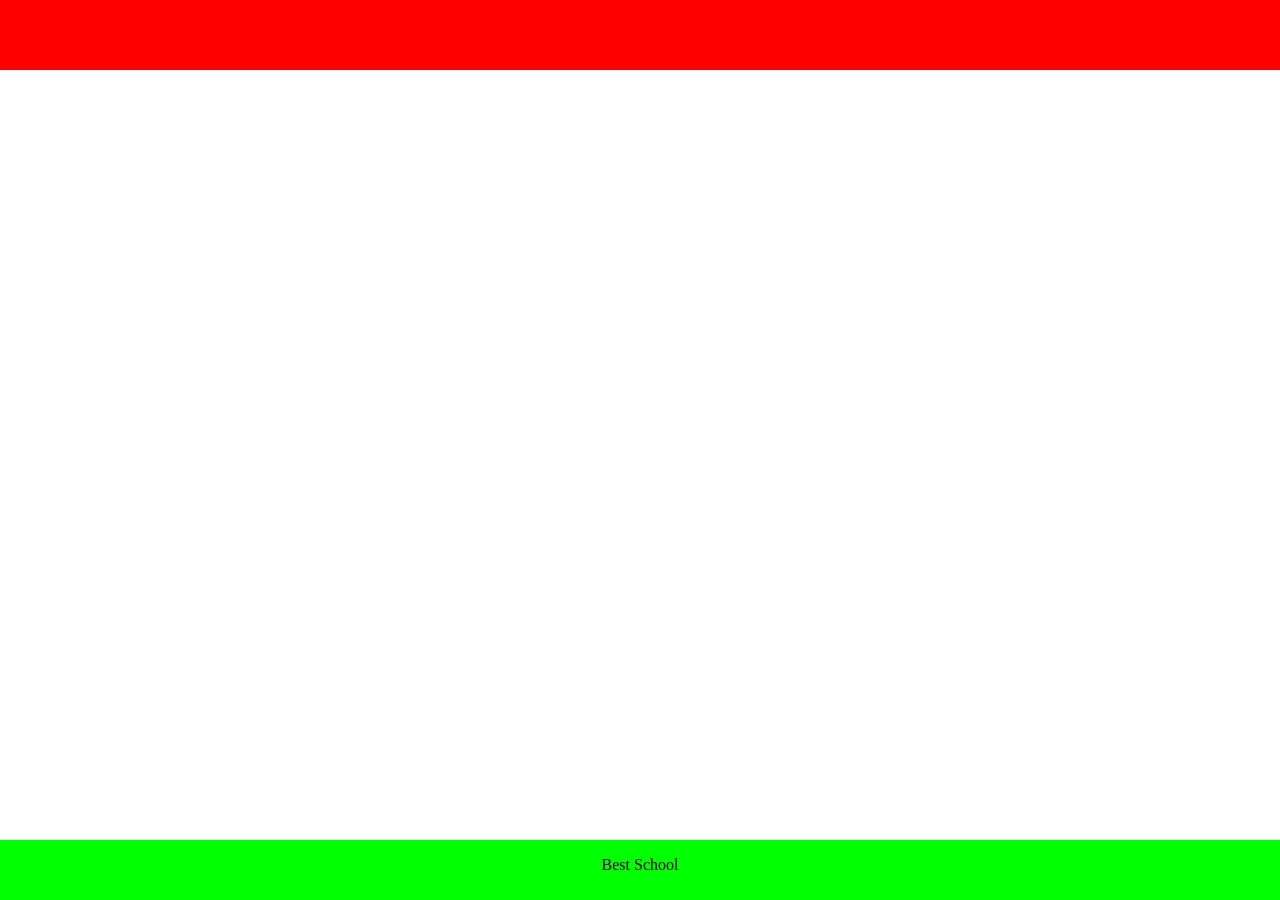
<file: web_static/index.html>
<!DOCTYPE html>
<html lang="en">
<head>
    <meta charset="UTF-8">
    <meta name="viewport" content="width=device-width, initial-scale=1.0">
    <title>AirBnB clone - Web static</title>
    
</head>
<body style="margin: 0; padding:0;">
    <header style="background-color: #FF0000; height:70px; width: 100%;"></header>
    <footer style="background-color:#00FF00; height: 60px; width:100%; position: fixed; bottom: 0;">
        <p style="text-align: center; vertical-align: middle;">Best School</p>
    </footer>
</body>
</html>
</file>
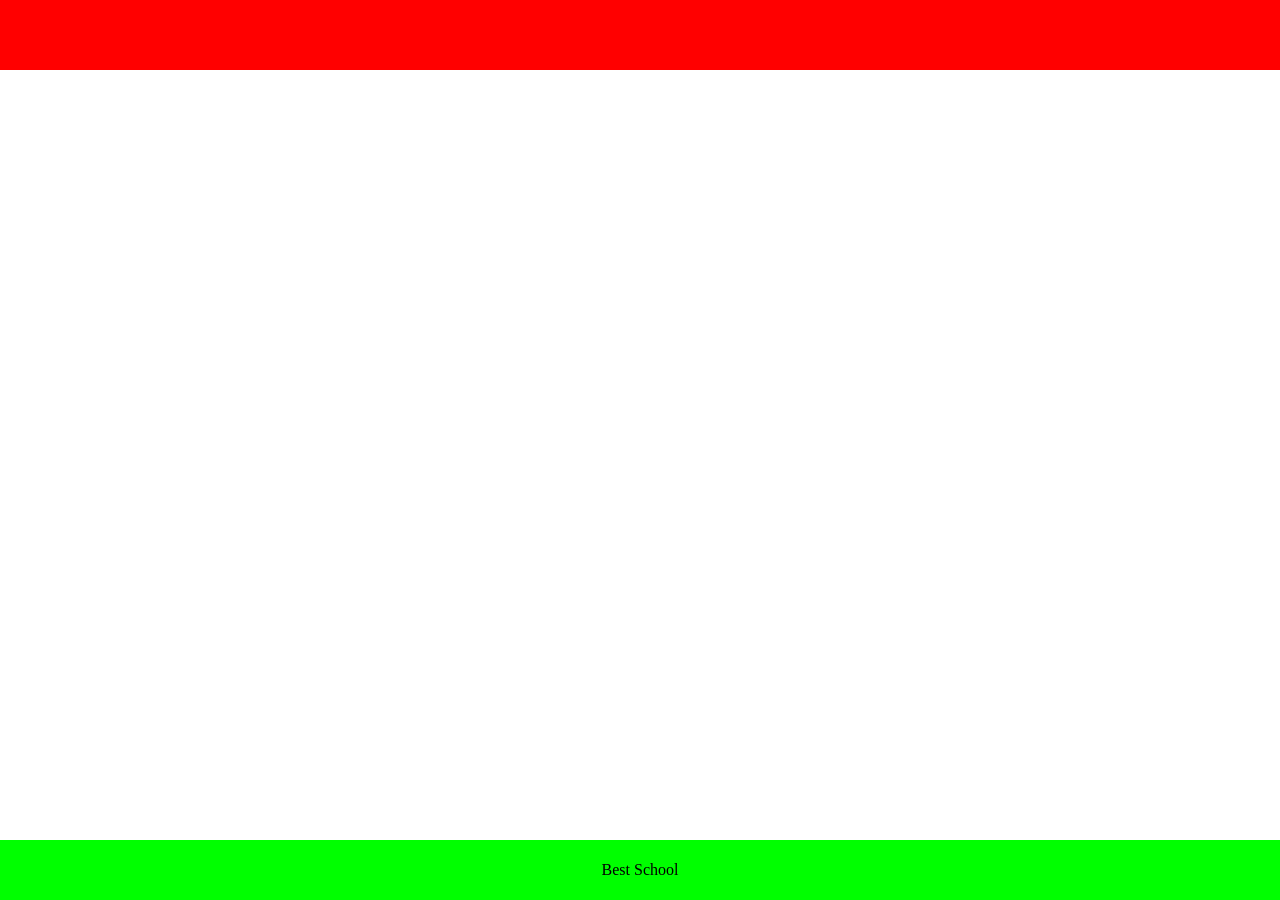
<file: web_static/0-index.html>
<!DOCTYPE html>
<html lang="en">
<head>
    <meta charset="UTF-8">
    <meta name="viewport" content="width=device-width, initial-scale=1.0">
    <title>AirBnB Clone</title>
</head>
<body style="margin:0;padding:0;">
	<header style="background-color:#FF0000;height:70px;width:100%;"></header>
	<footer style="background-color:#00FF00;height:60px;width:100%;position:fixed;bottom:0;align-items:center;justify-content:center;display:flex;">Best School</footer>
</body>
</html>
</file>
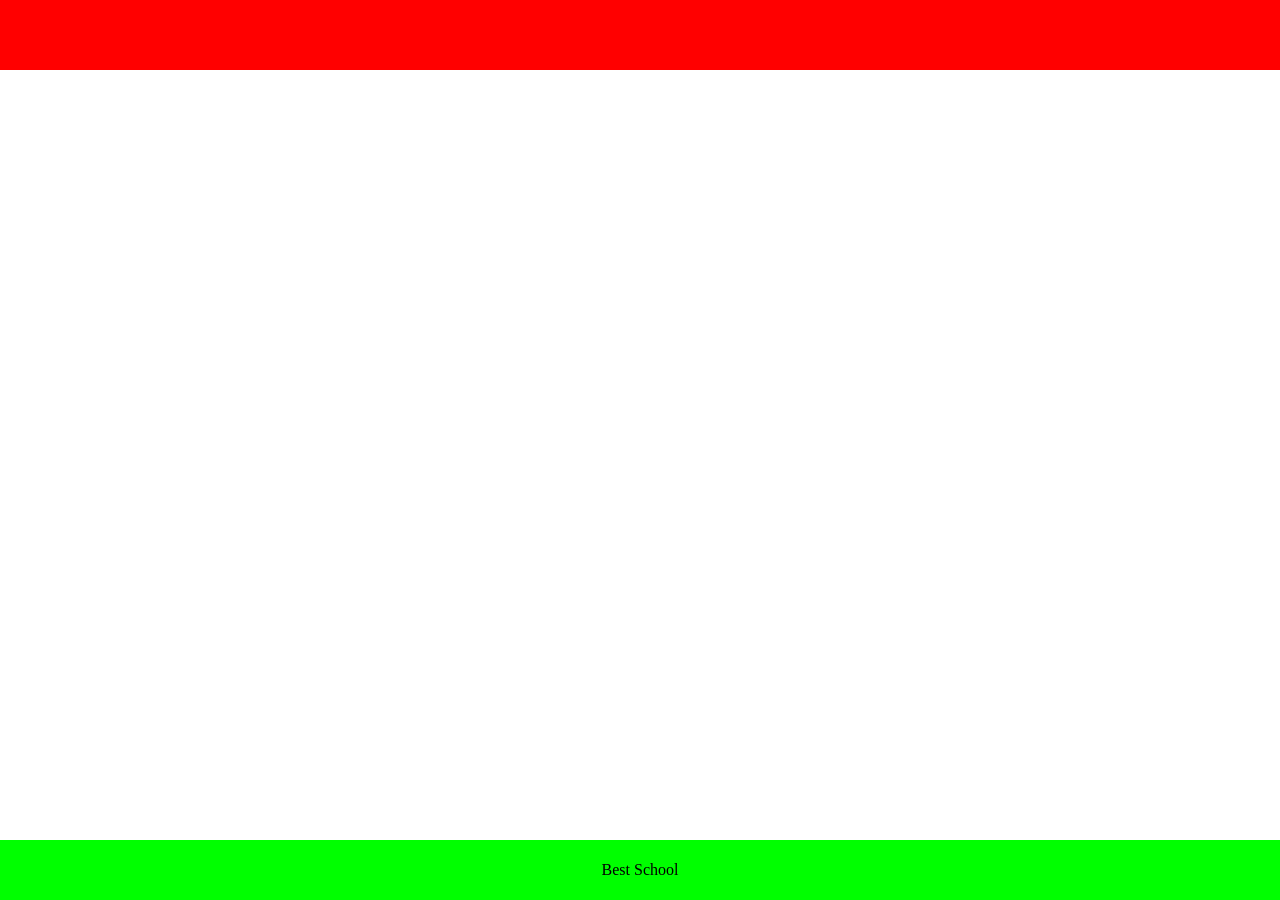
<file: web_static/1-index.html>
<!DOCTYPE html>
<html lang="en">
<head>
    <meta charset="UTF-8">
    <meta name="viewport" content="width=device-width, initial-scale=1.0">

    <style>
        body {
            margin: 0;
            padding: 0;
        }

        header {
            background-color: #FF0000;
            height: 70px;
            width: 100%;
        }

        footer {
            background-color: #00FF00;
            height: 60px;
            width: 100%;
            position: fixed;
            bottom: 0;
            display: flex;
            align-items: center;
            justify-content: center;
        }
    </style>

    <title>AirBnB Clone</title>
</head>
<body>
	<header></header>
	<footer>Best School</footer>
</body>
</html>
</file>
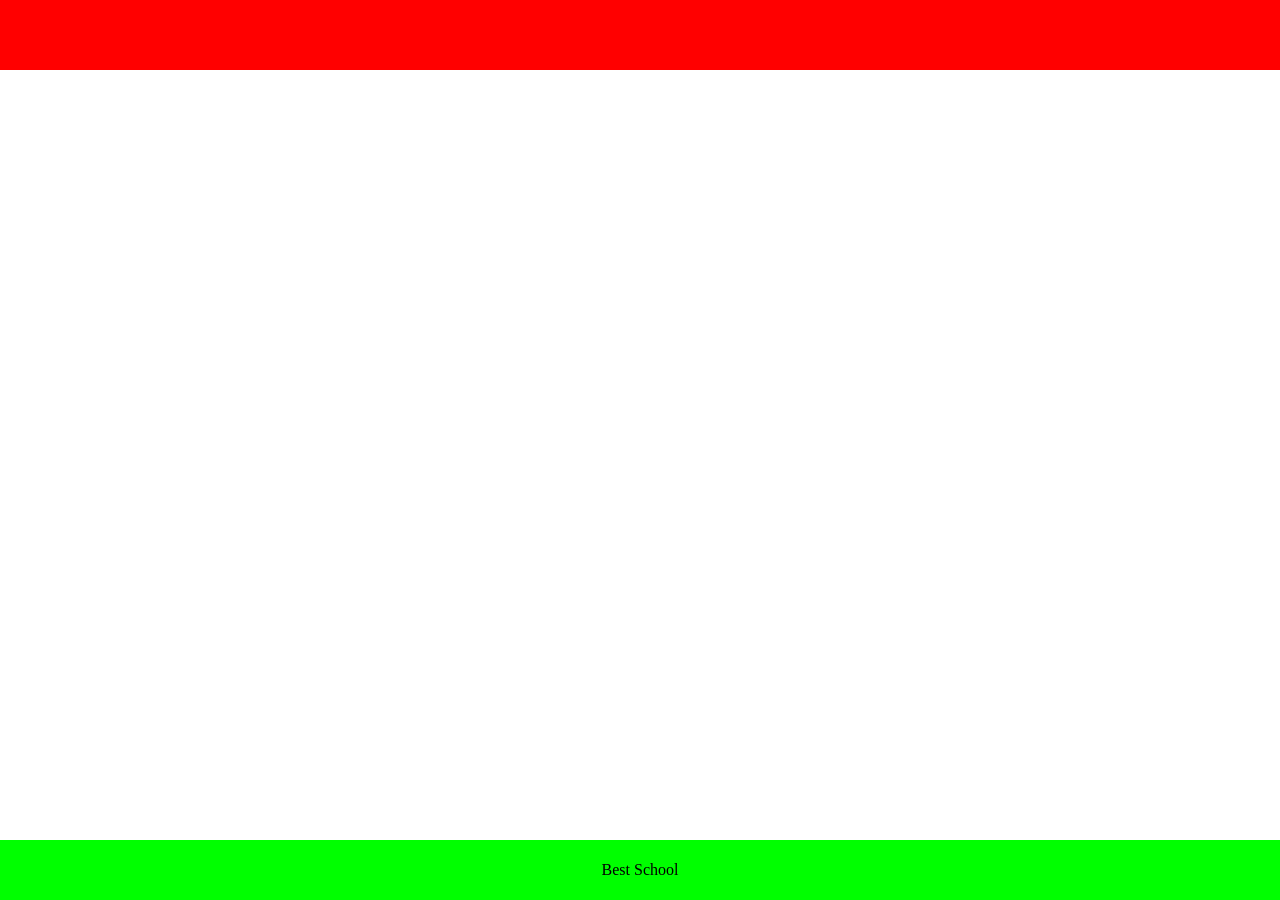
<file: web_static/2-index.html>
<!DOCTYPE html>
<html lang="en">
<head>
    <meta charset="UTF-8">
    <meta name="viewport" content="width=device-width, initial-scale=1.0">
    <link rel="stylesheet" type="text/css" href="styles/2-common.css">
	<link rel="stylesheet" type="text/css" href="styles/2-header.css">
	<link rel="stylesheet" type="text/css" href="styles/2-footer.css">

    <title>AirBnB Clone</title>
</head>
<body>
	<header></header>
	<footer>Best School</footer>
</body>
</html>
</file>
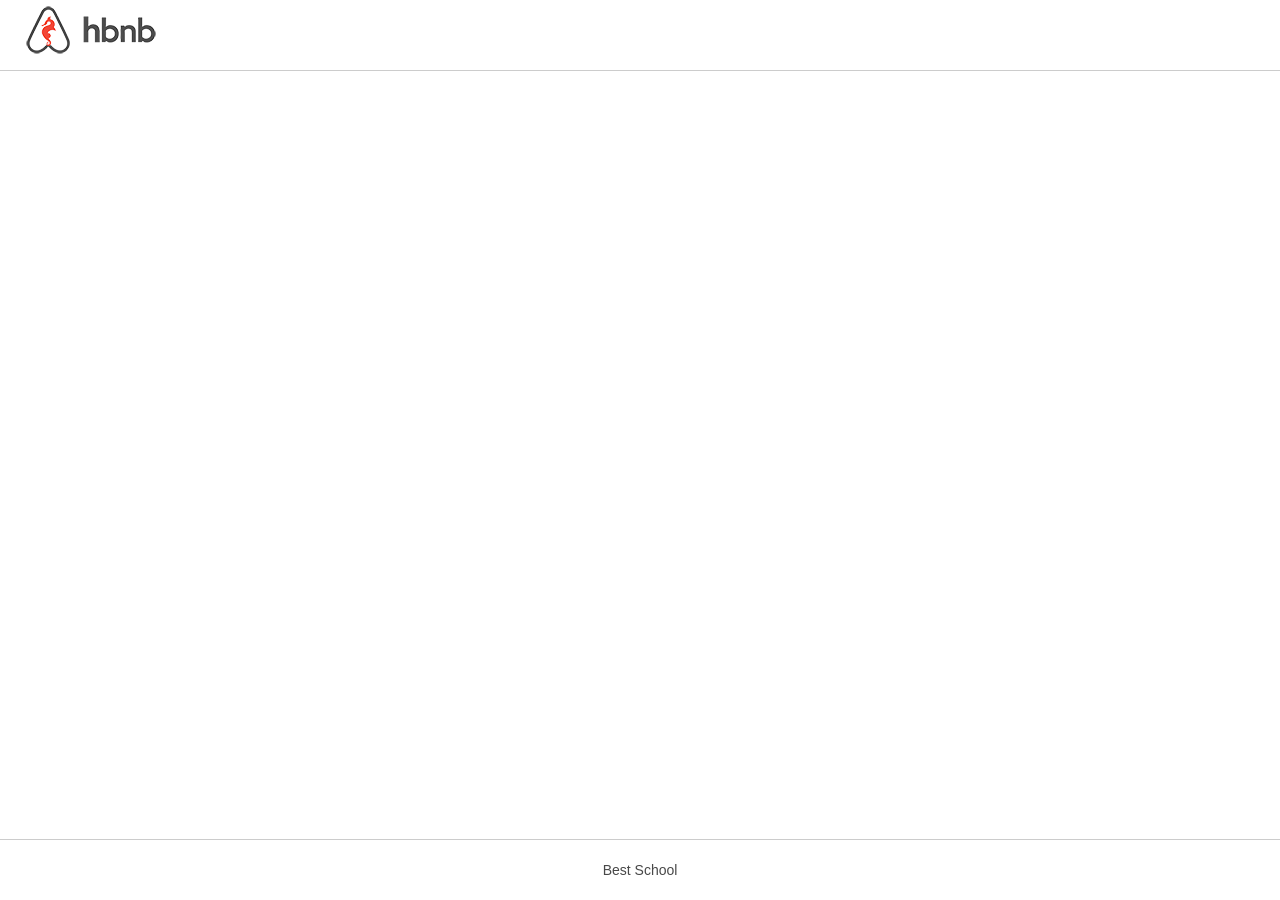
<file: web_static/3-index.html>
<!DOCTYPE html>
<html lang="en">
<head>
    <meta charset="UTF-8">
    <meta name="viewport" content="width=device-width, initial-scale=1.0">
    <link rel="stylesheet" type="text/css" href="styles/3-common.css">
	<link rel="stylesheet" type="text/css" href="styles/3-header.css">
	<link rel="stylesheet" type="text/css" href="styles/3-footer.css">
    <link rel="icon" href="images/icon.png">

    <title>AirBnB Clone</title>
</head>
<body>
	<header></header>
	<footer>Best School</footer>
</body>
</html>
</file>
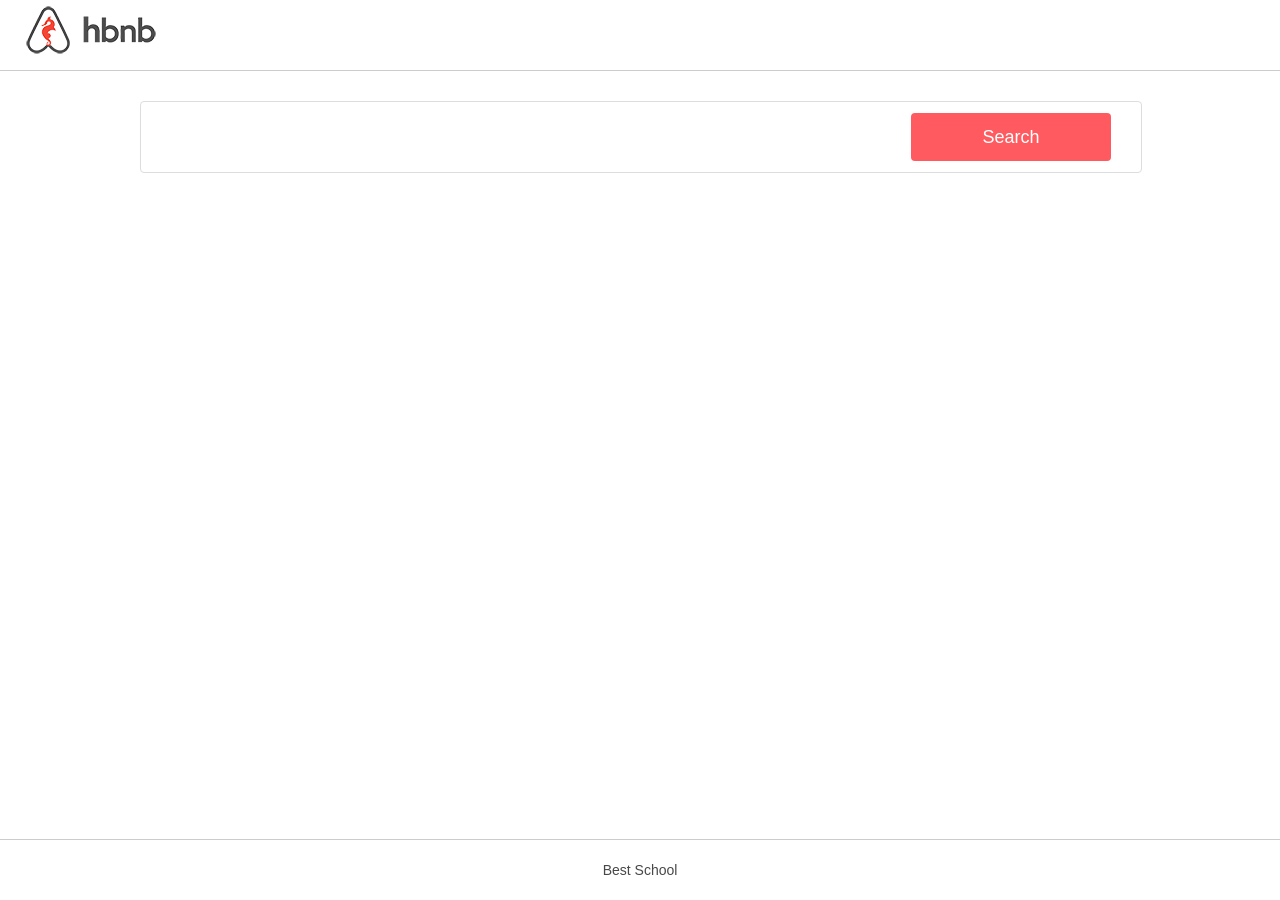
<file: web_static/4-index.html>
<!DOCTYPE html>
<html lang="en">
<head>
    <meta charset="UTF-8">
    <meta name="viewport" content="width=device-width, initial-scale=1.0">
    <link rel="stylesheet" type="text/css" href="styles/4-common.css">
	<link rel="stylesheet" type="text/css" href="styles/3-header.css">
	<link rel="stylesheet" type="text/css" href="styles/3-footer.css">
    <link rel="stylesheet" type="text/css" href="styles/4-filters.css">
    <link rel="icon" href="images/icon.png">
    <title>AirBnB Clone</title>
</head>
<body>
	<header></header>
    <div class="container">
        <section class="filters">
            <button>Search</button>
        </section>
    </div>
	<footer>Best School</footer>
</body>
</html>
</file>
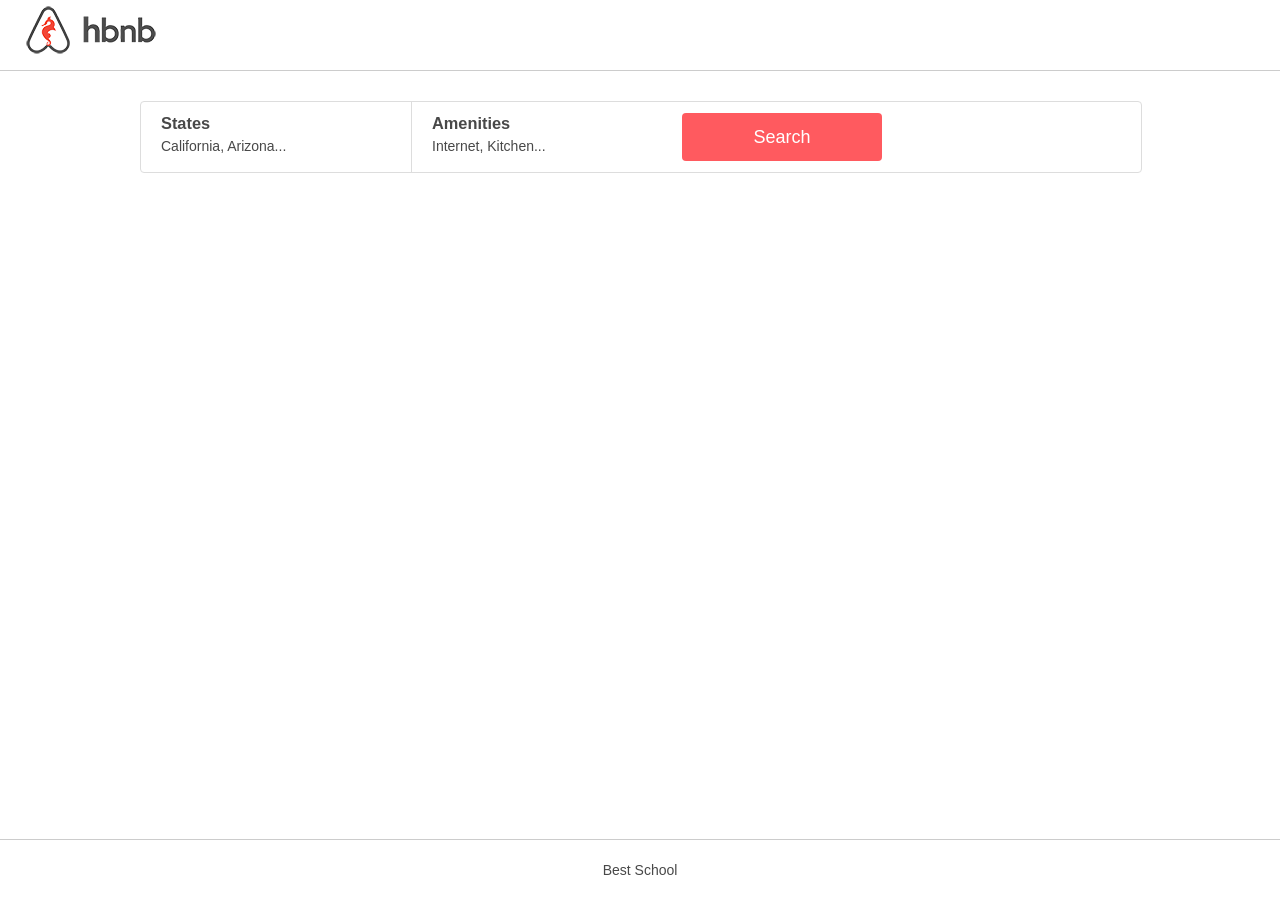
<file: web_static/5-index.html>
<!DOCTYPE html>
<html lang="en">
<head>
    <meta charset="UTF-8">
    <meta name="viewport" content="width=device-width, initial-scale=1.0">
    <link rel="stylesheet" type="text/css" href="styles/4-common.css">
	<link rel="stylesheet" type="text/css" href="styles/3-header.css">
	<link rel="stylesheet" type="text/css" href="styles/3-footer.css">
    <link rel="stylesheet" type="text/css" href="styles/5-filters.css">
    <link rel="icon" href="images/icon.png">

    <title>AirBnB Clone</title>
</head>
<body>
	<header></header>
    <div class="container">
        <section class="filters">
            <div class="locations">
				<h3>States</h3>
				<h4>California, Arizona...</h4>
			</div>
			<div class="amenities">
				<h3>Amenities</h3>
				<h4>Internet, Kitchen...</h4>
			</div>
            <button>Search</button>
        </section>
    </div>
	<footer>Best School</footer>
</body>
</html>
</file>
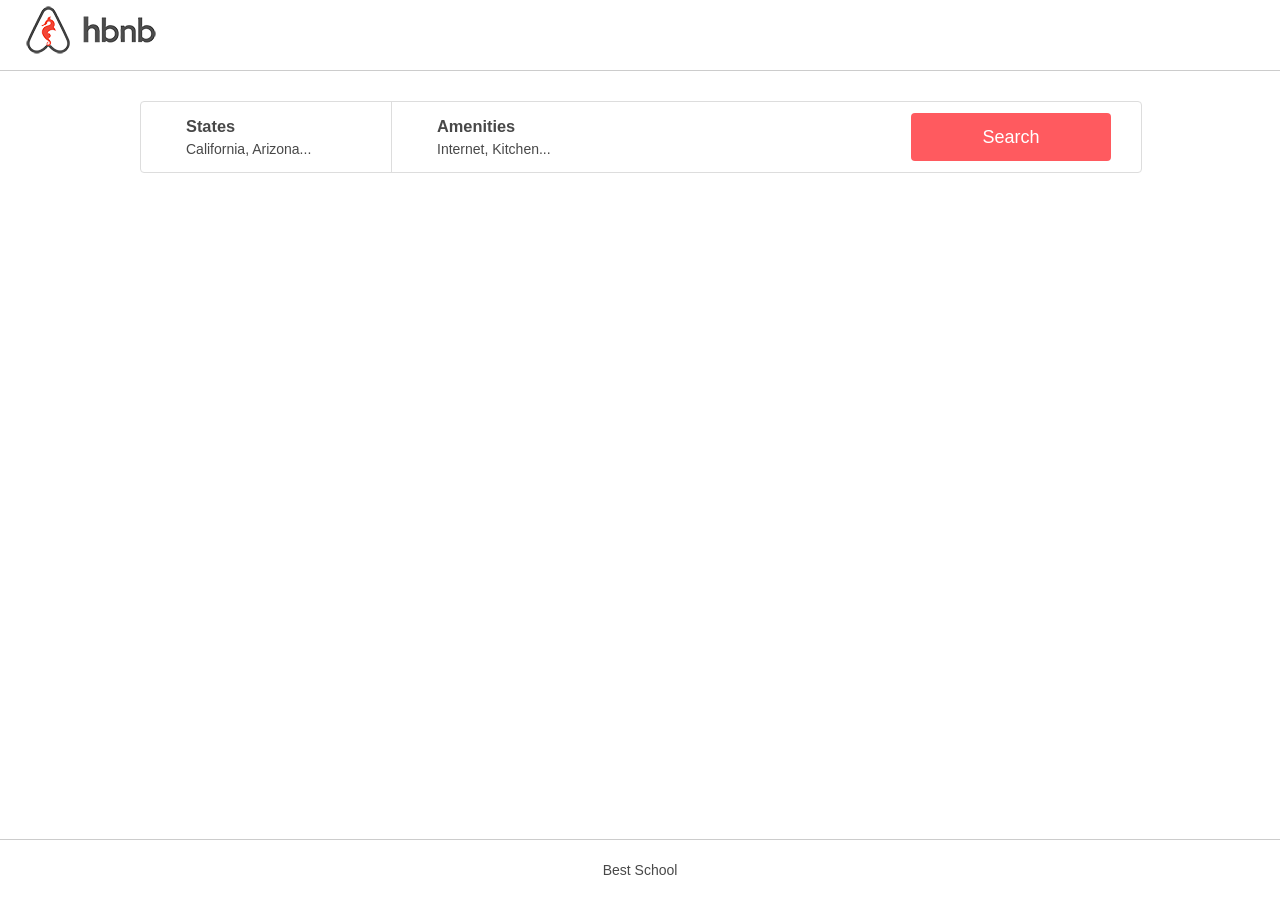
<file: web_static/6-index.html>
<!DOCTYPE html>
<html lang="en">
<head>
    <meta charset="UTF-8">
    <meta name="viewport" content="width=device-width, initial-scale=1.0">
    <link rel="stylesheet" type="text/css" href="styles/4-common.css">
	<link rel="stylesheet" type="text/css" href="styles/3-header.css">
	<link rel="stylesheet" type="text/css" href="styles/3-footer.css">
    <link rel="stylesheet" type="text/css" href="styles/6-filters.css">
    <link rel="icon" href="images/icon.png">

    <title>AirBnB Clone</title>
</head>
<body>
	<header></header>
    <div class="container">
        <section class="filters">
            <div class="locations">
				<h3>States</h3>
				<h4>California, Arizona...</h4>

                <ul class="popover">
					<li>
                        <ul>
                            <li>
                                <h2>Arizona</h2>
                            </li>
                            <li>Page</li>
                            <li>Page2</li>
                        </ul>
                    </li>

					<li>
                        <ul>
                            <li>
                                <h2>California</h2>
                            </li>
                            <li>San Francisco</li>
                            <li>Los Altos</li>
                        </ul>
                    </li>
				</ul>
			</div>
			<div class="amenities">
				<h3>Amenities</h3>
				<h4>Internet, Kitchen...</h4>

                <ul class="popover">
					<li>Internet</li>
					<li>TV</li>
					<li>Kitchen</li>
					<li>Iron</li>
				</ul>
			</div>
            <button>Search</button>
        </section>
    </div>
	<footer>Best School</footer>
</body>
</html>
</file>
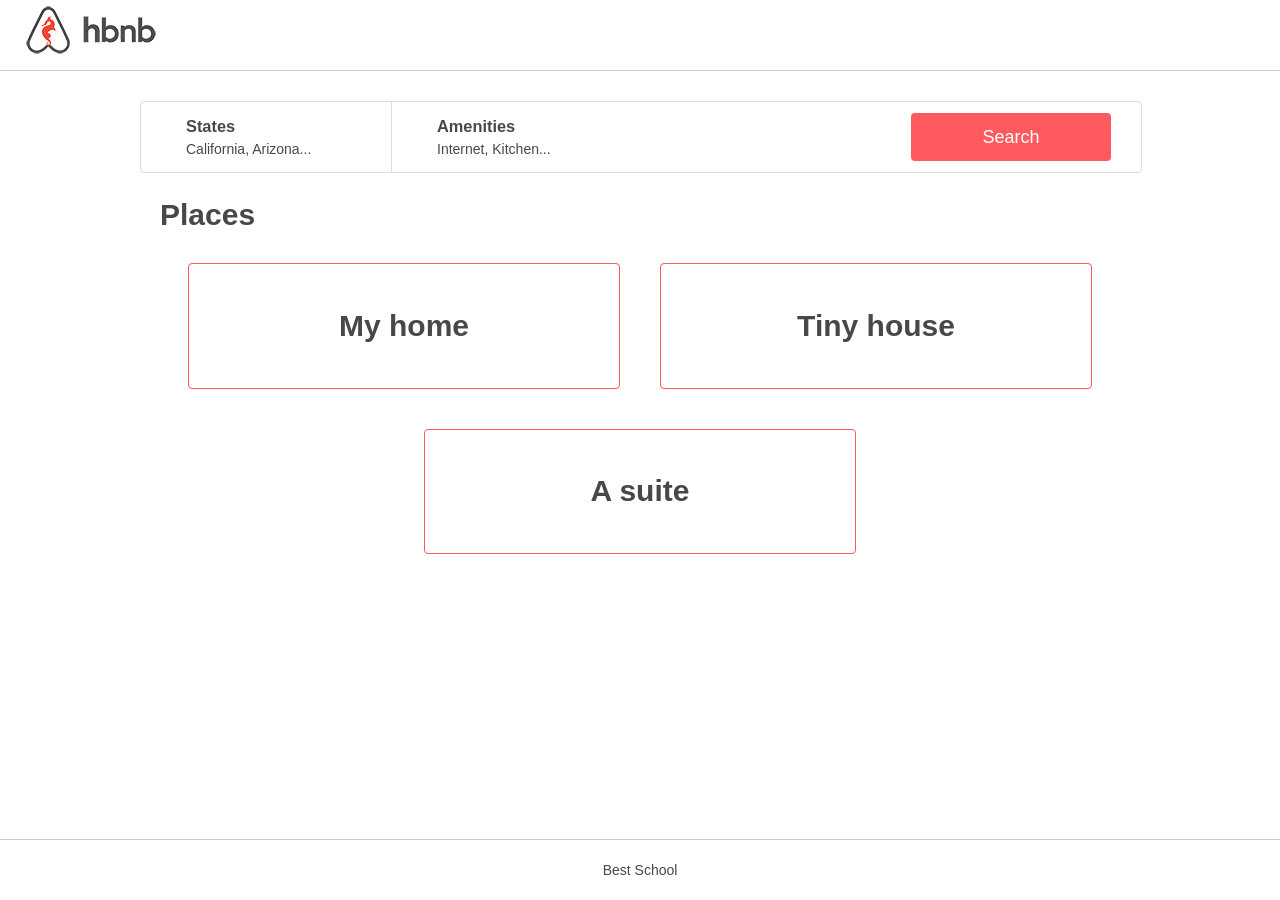
<file: web_static/7-index.html>
<!DOCTYPE html>
<html lang="en">
<head>
    <meta charset="UTF-8">
    <meta name="viewport" content="width=device-width, initial-scale=1.0">
    <link rel="stylesheet" type="text/css" href="styles/4-common.css">
	<link rel="stylesheet" type="text/css" href="styles/3-header.css">
	<link rel="stylesheet" type="text/css" href="styles/3-footer.css">
    <link rel="stylesheet" type="text/css" href="styles/6-filters.css">
    <link rel="stylesheet" type="text/css" href="styles/7-places.css">
    <link rel="icon" href="images/icon.png">

    <title>AirBnB Clone</title>
</head>
<body>
	<header></header>
    <div class="container">
        <!-- Filters Section -->
        <section class="filters">
            <div class="locations">
				<h3>States</h3>
				<h4>California, Arizona...</h4>

                <ul class="popover">
					<li>
                        <ul>
                            <li>
                                <h2>Arizona</h2>
                            </li>
                            <li>Page</li>
                            <li>Page2</li>
                        </ul>
                    </li>

					<li>
                        <ul>
                            <li>
                                <h2>California</h2>
                            </li>
                            <li>San Francisco</li>
                            <li>Los Altos</li>
                        </ul>
                    </li>
				</ul>
			</div>
			<div class="amenities">
				<h3>Amenities</h3>
				<h4>Internet, Kitchen...</h4>

                <ul class="popover">
					<li>Internet</li>
					<li>TV</li>
					<li>Kitchen</li>
					<li>Iron</li>
				</ul>
			</div>
            <button>Search</button>
        </section>

        <!-- Places Section -->
        <section class="places">
			<h1>Places</h1>
			<article>
                <h2>My home</h2>
            </article>
			<article>
                <h2>Tiny house</h2>
            </article>
			<article>
                <h2>A suite</h2>
            </article>
		</section>
    </div>

    <!-- Footer Section -->
	<footer>Best School</footer>
</body>
</html>
</file>
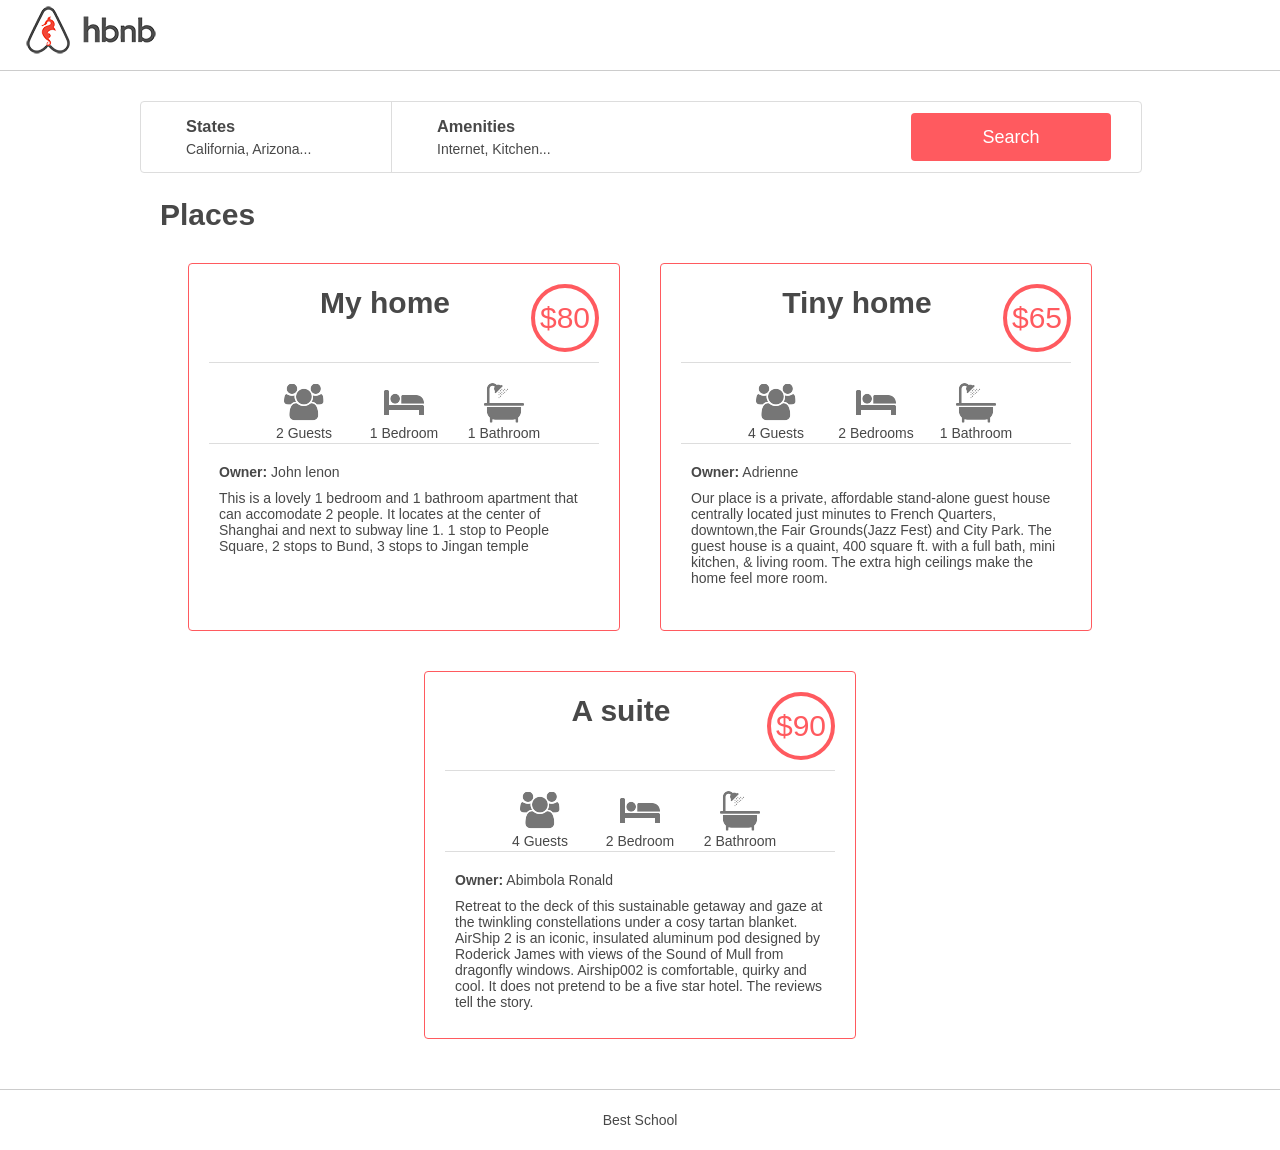
<file: web_static/8-index.html>
<!DOCTYPE html>
<html lang="en">
<head>
    <meta charset="UTF-8">
    <meta name="viewport" content="width=device-width, initial-scale=1.0">
    <link rel="stylesheet" type="text/css" href="styles/4-common.css">
	<link rel="stylesheet" type="text/css" href="styles/3-header.css">
	<link rel="stylesheet" type="text/css" href="styles/3-footer.css">
    <link rel="stylesheet" type="text/css" href="styles/6-filters.css">
    <link rel="stylesheet" type="text/css" href="styles/7-places.css">
    <link rel="stylesheet" type="text/css" href="styles/8-places.css">
    <link rel="icon" href="images/icon.png">

    <title>AirBnB Clone</title>
</head>
<body>
	<header></header>
    <div class="container">
        <!-- Filters Section -->
        <section class="filters">
            <div class="locations">
				<h3>States</h3>
				<h4>California, Arizona...</h4>

                <ul class="popover">
					<li>
                        <ul>
                            <li>
                                <h2>Arizona</h2>
                            </li>
                            <li>Page</li>
                            <li>Page2</li>
                        </ul>
                    </li>

					<li>
                        <ul>
                            <li>
                                <h2>California</h2>
                            </li>
                            <li>San Francisco</li>
                            <li>Los Altos</li>
                        </ul>
                    </li>
				</ul>
			</div>
			<div class="amenities">
				<h3>Amenities</h3>
				<h4>Internet, Kitchen...</h4>

                <ul class="popover">
					<li>Internet</li>
					<li>TV</li>
					<li>Kitchen</li>
					<li>Iron</li>
				</ul>
			</div>
            <button>Search</button>
        </section>

        <!-- Places Section -->
        <section class="places">
			<h1>Places</h1>
			<article>
                <h2>My home</h2>
                <div class ="price_by_night">$80</div>
				<div class ="information">
					<div class ="max_guest">2 Guests</div>
					<div class ="number_rooms">1 Bedroom</div>
					<div class ="number_bathrooms">1 Bathroom</div>
				</div>
				<div class ="user"><b>Owner:</b> John lenon</div>
				<div class ="description">
                    This is a lovely 1 bedroom and 1 bathroom apartment that can accomodate 
                    2 people. It locates at the center of Shanghai and next to subway line 1.
                    1 stop to People Square, 2 stops to Bund, 3 stops to Jingan temple
                </div>
            </article>

            <article>
                <h2>Tiny home</h2>
                <div class="price_by_night">$65</div>
                <div class="information">
                    <div class="max_guest">4 Guests</div>
                    <div class="number_rooms">2 Bedrooms</div>
                    <div class="number_bathrooms">1 Bathroom</div>
                </div>

                <div class="user"><b>Owner:</b> Adrienne</div>
                <div class="description">
                    Our place is a private, affordable stand-alone guest house centrally located just minutes to French Quarters, 
                    downtown,the Fair Grounds(Jazz Fest) and City Park. The guest house is a quaint, 400 square ft. with a full bath, 
                    mini kitchen, & living room. The extra high ceilings make the home feel more room.
                </div>
            </article>

            <article>
                <h2>A suite</h2>
                <div class="price_by_night">$90</div>
                <div class="information">
                    <div class="max_guest">4 Guests</div>
                    <div class="number_rooms">2 Bedroom</div>
                    <div class="number_bathrooms">2 Bathroom</div>
                </div>
                <div class="user"><b>Owner:</b> Abimbola Ronald</div>
                <div class="description">
                    Retreat to the deck of this sustainable getaway and gaze at the twinkling constellations under a cosy tartan blanket.
                    AirShip 2 is an iconic, insulated aluminum pod designed by Roderick James with views of the Sound of Mull from dragonfly
                    windows. Airship002 is comfortable, quirky and cool. It does not pretend to be a five star hotel. The reviews tell the
                    story.
                </div>
            </article>
		</section>
    </div>

    <!-- Footer Section -->
	<footer>Best School</footer>
</body>
</html>
</file>
<file: web_static/styles/2-common.css>
body{
    margin: 0;
    padding: 0;

}
</file>
<file: web_static/styles/2-header.css>
header{
    background-color: #FF0000;
    height: 70px;
    width: 100%;
}
</file>
<file: web_static/styles/2-footer.css>
footer {
    background-color: #00FF00;
    height: 60px;
    width: 100%;
    position: fixed;
    bottom: 0;
    display: flex;
    align-items: center;
    justify-content: center;
}
</file>
<file: web_static/styles/3-common.css>
body{
    margin: 0;
    padding: 0;
    color: #484848;
    font-size: 14px;
    font-family: Circular,"Helvetica Neue",Helvetica,Arial,sans-serif;
    
}
</file>
<file: web_static/styles/3-header.css>
header {
    background-color: white;
    height: 70px;
    width: 100%;
    border-bottom: 1px solid #cccccc;
    background: url("../images/logo.png") no-repeat top left 20px;
}
</file>
<file: web_static/styles/3-footer.css>
footer {
    background-color: white;
    height: 60px;
    width: 100%;
    position: fixed;
    bottom: 0;
    display: flex;
    align-items: center;
    justify-content: center;
    border-top: 1px solid #cccccc;
}
</file>
<file: web_static/styles/4-common.css>
body {
    margin: 0;
    padding: 0;
    color: #484848;
    font-size: 14px;
    font-family: Circular, "Helvetica Neue", Helvetica, Arial, sans-serif;
}

.container {
    max-width: 1000px;
    margin-top: 30px;
    margin-bottom: 30px;
    margin-left: auto;
    margin-right: auto;
}
</file>
<file: web_static/styles/4-filters.css>
.filters {
    background-color: white;
    height: 70px;
    width: 100%;
    border: 1px solid #DDDDDD;
    border-radius: 4px;
    display: flex;
    align-items: center;
}

button {
    font-size: 18px;
    background-color: #FF5A5F;
    color: #FFFFFF;
    height: 48px;
    width: 20%;
    border: 0;
    border-radius: 4px;
    margin-right: 30px;
    margin-left: auto;
}

button:hover {
    opacity: 0.9;
    cursor: pointer;
}
</file>
<file: web_static/styles/5-filters.css>
.filters{
    background-color: white;
    height: 70px;
    width: 100%;
    border: 1px solid  #DDDDDD;
    border-radius: 4px;
    display: flex;
    
    align-items: center;
}

button{
    float: right;
    font-size: 18px;
    width: 20%;
    height: 48px;
    background-color:#FF5A5F;
    color: #ffffff;
    border: none;
    border-radius: 4px;
    margin-right: 30px;


}

button:hover{
    opacity: 0.9;
    cursor: pointer;
}

.locations{
    height: 100%;
    width: 25%;
    border-right: 1px solid #DDDDDD ;
    margin-left: 20px;
}

.amenities{
    height: 100%;
    width: 25%;
    margin-left: 20px;

}

.locations h3, .amenities h3 {
    font-weight: 600;
    margin-top: 12px;
    margin-bottom: 5px;
  }
  
.locations h4, .amenities h4 {
    font-size: 14px;
    font-weight: 400;
    margin-top: 5px;
    margin-bottom: 12px;
  }
</file>
<file: web_static/styles/6-filters.css>
.filters {
    background-color: white;
    height: 70px;
    width: 100%;
    border: 1px solid #DDDDDD;
    border-radius: 4px;
    display: flex;
    align-items: center;
}

.filters :is(.amenities, .locations) {
    height: 100%;
    width: 25%;
}

.locations {
    border-right: 1px solid #DDDDDD;
}

.filters h3 {
    padding-left: 40px;
    padding-top: 10px;
    font-weight: 600;
    margin: 5px;
}

.filters h4 {
    font-weight: 400;
    font-size: 14px;
    margin: 5px;
    padding-left: 40px;
}


button {
    font-size: 18px;
    background-color: #FF5A5F;
    color: #FFFFFF;
    height: 48px;
    width: 20%;
    border: 0;
    border-radius: 4px;
    margin-right: 30px;
    margin-left: auto;
}

button:hover {
    opacity: 0.9;
    cursor: pointer;
}

.popover {
    background-color: #FAFAFA;
    border: 1px solid #DDDDDD;
    border-radius: 4px;
    box-sizing: border-box;
    list-style: none;
    padding-bottom: 40px;
    padding-top: 20px;
    text-align: left;
    padding-left: 45px;
    margin-left: 0;
    display: none;
}

.locations:hover .popover,
.amenities:hover .popover{
    display: block;
}

.popover h2 {
    font-size: 16px;
    margin-left: -15px;
    margin-bottom: -5px;
}

.popover li {
    padding-top: 5px;
    padding-bottom: 3px;
}

.popover > li > ul {
    list-style: none;
    text-align: left;
	padding-left: 0px;
	margin-left: 0;
	padding-bottom: 10px;
}
</file>
<file: web_static/styles/7-places.css>
.places {
    display: flex;
    flex-wrap: wrap;
    justify-content: center;
    align-items: center;
    margin: 0 auto;
    max-width: 1000px;
}

.places > h1 {
    font-size: 30px;
    text-align: left;
    font-size: 30px;
    width: 100%;
    height: 0;
    padding-left: 20px;
    padding-bottom: 20px;
}

.places article {
    width: 390px;
    padding: 20px;
    margin: 20px;
    border: 1px solid #FF5A5F;
    border-radius: 4px;
    display: flex;
    justify-content: center;
    align-items: center;
}

.places article h2 {
    font-size: 30px;
}
</file>
<file: web_static/styles/8-places.css>
.price_by_night {
    color: #FF5A5F;
    border: 4px solid #FF5A5F;
    border-radius: 50%;
    min-width: 60px;
    min-height: 60px;
    font-size: 30px;
    margin-left: 0;
    display: flex;
    text-align: center;
    align-items: center;
    justify-content: center;
}

article {
    width: 390px;
    padding: 20px;
    margin: 20px;
    border: 1px solid #FF5A5F;
    border-radius: 4px;
    display: flex;
    flex-direction: column;
    flex-flow: wrap;
}

.places article h2 {
    flex: 0 0 auto;
    font-size: 30px;
    text-align: center;
    padding-left: 30px;
    margin-left: auto;
    margin-right: auto;
    margin-top: -5px;
}


.information {
    width: 100%;
    height: 80px;
    border-top: 1px solid #dddddd;
    border-bottom: 1px solid #dddddd;
    margin-top: 10px;
    display: flex;
    align-items: center;
    justify-content: center;
}


.max_guest {
    width: 100px;
    padding-top: 60px;
    background: url(../images/icon_group.png) no-repeat;
    background-position: center center;
    text-align: center;
}

.number_rooms {
    width: 100px;
    padding-top: 60px;
    background: url(../images/icon_bed.png) no-repeat;
    background-position: center center;
    text-align: center;
}

.number_bathrooms {
    width: 100px;
    padding-top: 60px;
    background: url(../images/icon_bath.png) no-repeat;
    background-position: center center;
    text-align: center;
}

.user {
    margin: 20px auto 10px 10px;
}

.description {
    margin-left: 10px;
    margin-right: 10px;
    min-height: 120px;
}

footer {
    background-color: white;
    height: 60px;
    width: 100%;
    position: initial;
    display: flex;
    align-items: center;
    justify-content: center;
    border-top: 1px solid #cccccc;
}
</file>
